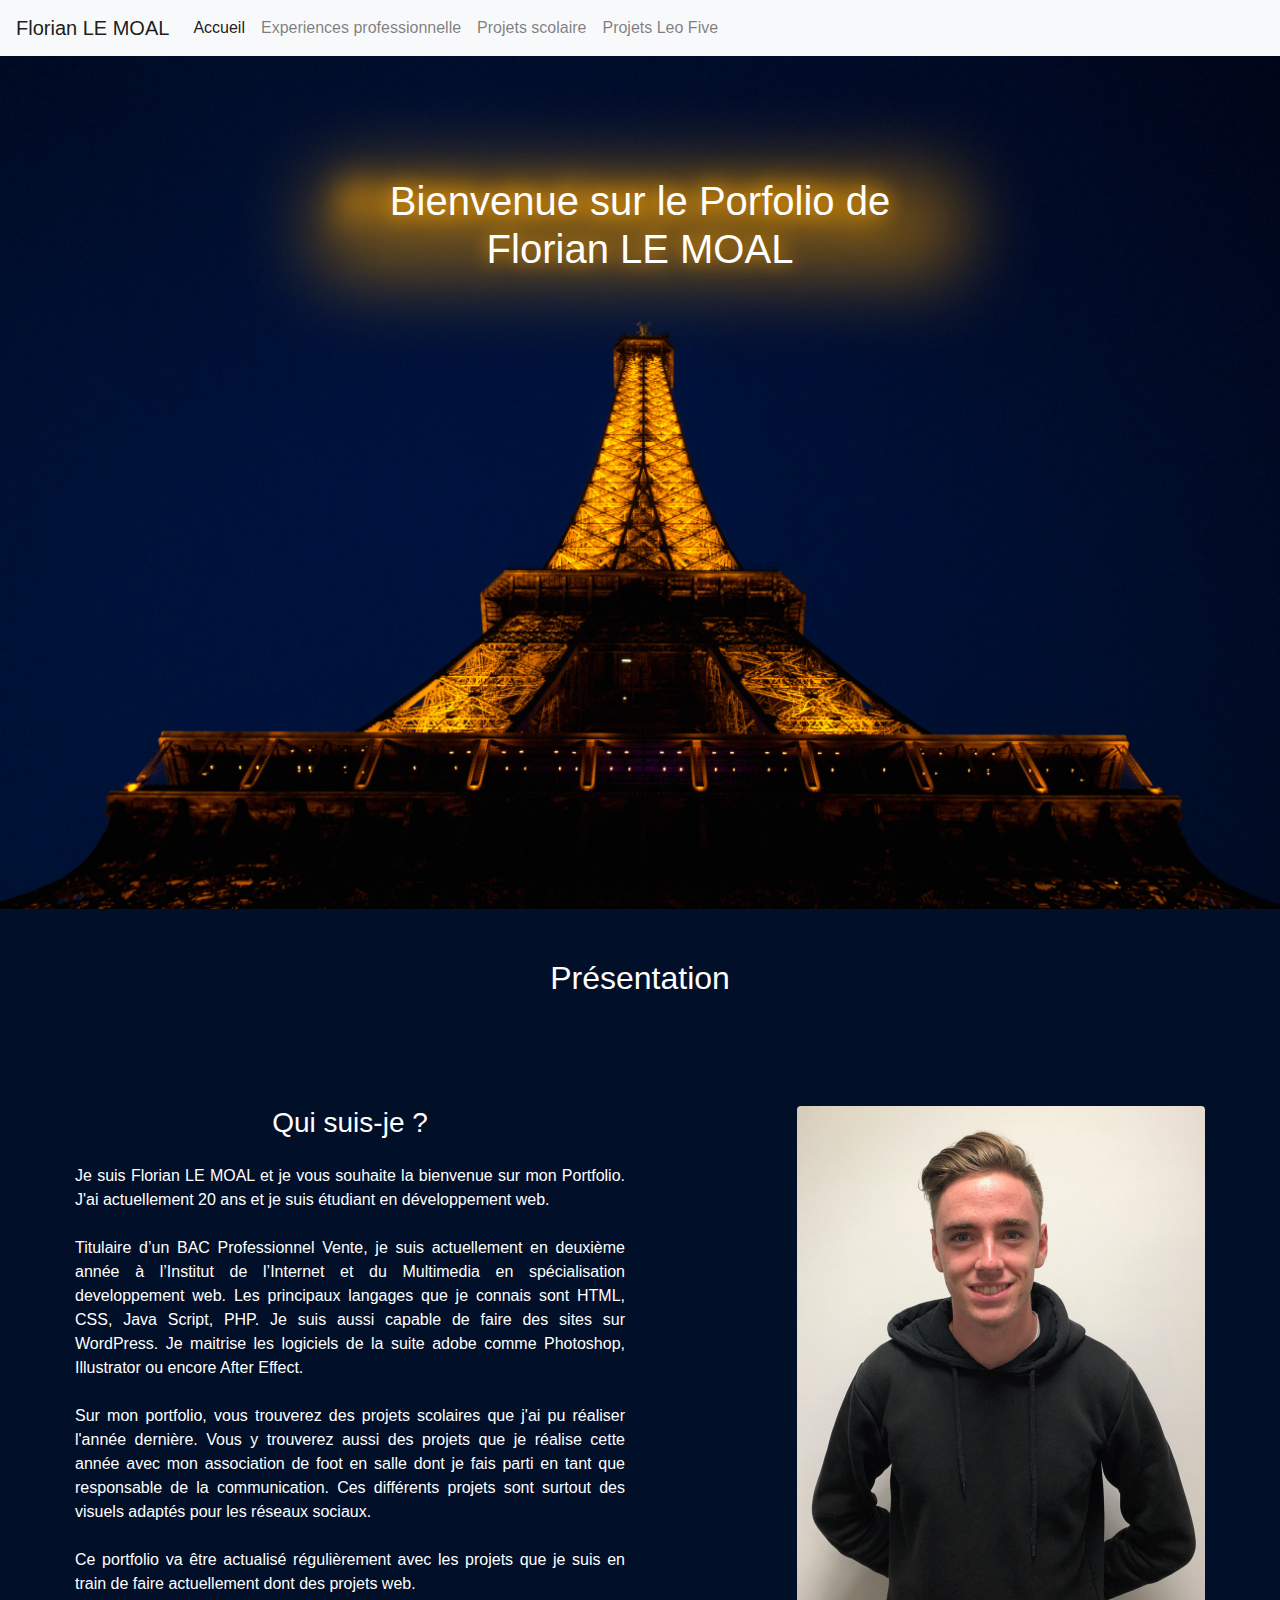
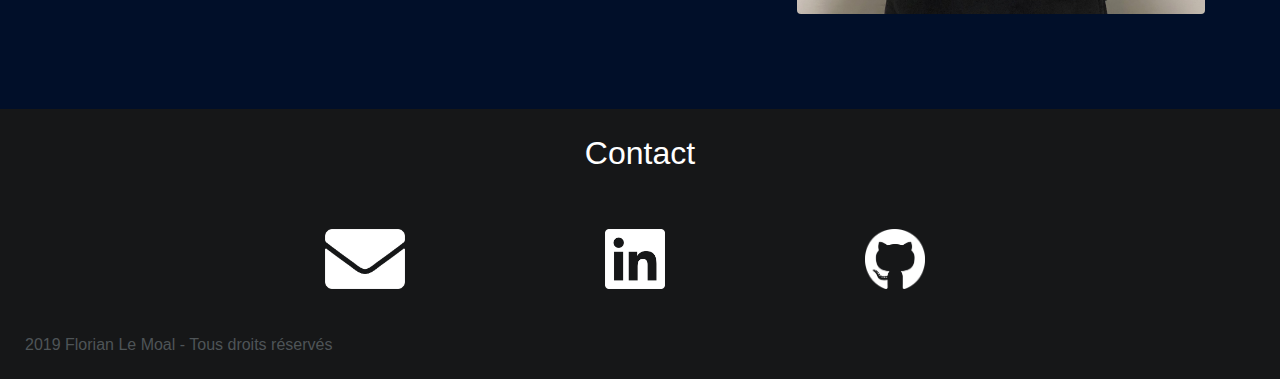
<file: index.html>
<!DOCTYPE html>
<html lang="fr">

<head>
  <meta charset="UTF-8">
  <meta name="viewport" content="width=device-width, initial-scale=1.0">
  <meta http-equiv="X-UA-Compatible" content="ie=edge">
  <link type="text/css" rel="stylesheet" href="style.css">
  <link rel="stylesheet" href="https://stackpath.bootstrapcdn.com/bootstrap/4.3.1/css/bootstrap.min.css"
    integrity="sha384-ggOyR0iXCbMQv3Xipma34MD+dH/1fQ784/j6cY/iJTQUOhcWr7x9JvoRxT2MZw1T" crossorigin="anonymous">
  <script src="https://code.jquery.com/jquery-3.3.1.slim.min.js"
    integrity="sha384-q8i/X+965DzO0rT7abK41JStQIAqVgRVzpbzo5smXKp4YfRvH+8abtTE1Pi6jizo" crossorigin="anonymous">
  </script>
  <script src="https://cdnjs.cloudflare.com/ajax/libs/popper.js/1.14.7/umd/popper.min.js"
    integrity="sha384-UO2eT0CpHqdSJQ6hJty5KVphtPhzWj9WO1clHTMGa3JDZwrnQq4sF86dIHNDz0W1" crossorigin="anonymous">
  </script>
  <script src="https://stackpath.bootstrapcdn.com/bootstrap/4.3.1/js/bootstrap.min.js"
    integrity="sha384-JjSmVgyd0p3pXB1rRibZUAYoIIy6OrQ6VrjIEaFf/nJGzIxFDsf4x0xIM+B07jRM" crossorigin="anonymous">
  </script>
  <title>Portfolio Florian LE MOAL</title>
</head>

<body>
  <header>
    <nav class="navbar navbar-expand-lg navbar-light bg-light">
      <a class="navbar-brand" href="index.html">Florian LE MOAL</a>
      <button class="navbar-toggler" type="button" data-toggle="collapse" data-target="#navbarNav"
        aria-controls="navbarNav" aria-expanded="false" aria-label="Toggle navigation">
        <span class="navbar-toggler-icon"></span>
      </button>
      <div class="collapse navbar-collapse" id="navbarNav">
        <ul class="navbar-nav">
          <li class="nav-item active">
            <a class="nav-link" href="index.html">Accueil <span class="sr-only">(current)</span></a>
          </li>
          <li class="nav-item">
            <a class="nav-link" href="experiences_professionnelle/index.html">Experiences professionnelle</a>
          </li>
          <li class="nav-item">
            <a class="nav-link" href="projets_scolaire/index.html">Projets scolaire</a>
          </li>
          <li class="nav-item">
            <a class="nav-link" href="projets_leofive/index.html">Projets Leo Five</a>
          </li>
        </ul>
      </div>
    </nav>
  </header>

  <div class="bgImage">
    <img src="img/page_accueil/felipe-dolce-spTt22oU5z0-unsplash.jpg" class="img-fluid" alt="Responsive image">
    <h1 class="neon" data-text="[Porfolio de Florian LE MOAL]">Bienvenue sur le Porfolio de Florian LE MOAL</h1>

  </div>


  <div class="presentationFlorian">
    <h2 class="neonPresentation">Présentation</h2>
    <div class="imgFlorian">
      <img src="img/page_accueil/img1.png" class="rounded mx-auto d-block" alt="Photo Florian">
    </div>
    <div class="textPresentation">
      <h3>Qui suis-je ?</h3>

      <p class="text-justify">Je suis Florian LE MOAL et je vous souhaite la bienvenue sur mon Portfolio.
        J'ai actuellement 20 ans et je suis étudiant en développement web.<br><br>
        Titulaire d’un BAC Professionnel Vente,
        je suis actuellement en deuxième année à l’Institut de l’Internet et du Multimedia en spécialisation
        developpement web. Les principaux langages que je connais sont HTML, CSS, Java Script, PHP. Je suis aussi
        capable de faire des sites sur WordPress.
        Je maitrise les logiciels de la suite adobe comme Photoshop, Illustrator ou encore After Effect.<br><br>
        Sur mon portfolio, vous trouverez des projets scolaires que j'ai pu réaliser l'année dernière. Vous 
        y trouverez aussi des projets que je réalise cette année avec mon association de foot en salle dont je fais
        parti en tant que responsable de la communication. Ces différents projets sont surtout des visuels adaptés
        pour les réseaux sociaux.<br><br>
        Ce portfolio va être actualisé régulièrement avec les projets que je suis en train de faire actuellement dont
        des projets web.</p>
    </div>
  </div>

  <footer>
    <h2>Contact</h2>
    <div class="logos">
      <ul>
        <li>
          <a href="mailto:florian.le_moal@outlook.fr"><img src="img/contact/envelope-solid.png" class="enveloppe"
              alt="logo enveloppe"></a>
        </li>
        <li>
          <a href="https://www.linkedin.com/in/florianlemoal/"><img src="img/contact/linkedin-brands.png"
              class="linkedin" alt="logo linkedin"></a>
        </li>
        <li>
          <a href="https://github.com/Florianlm78"><img src="img/contact/github-brands.png" class="github"
              alt="logo github"></a>
        </li>
      </ul>
    </div>

    <p class="droits">2019 Florian Le Moal - Tous droits réservés</p>
  </footer>

</body>

</html>
</file>
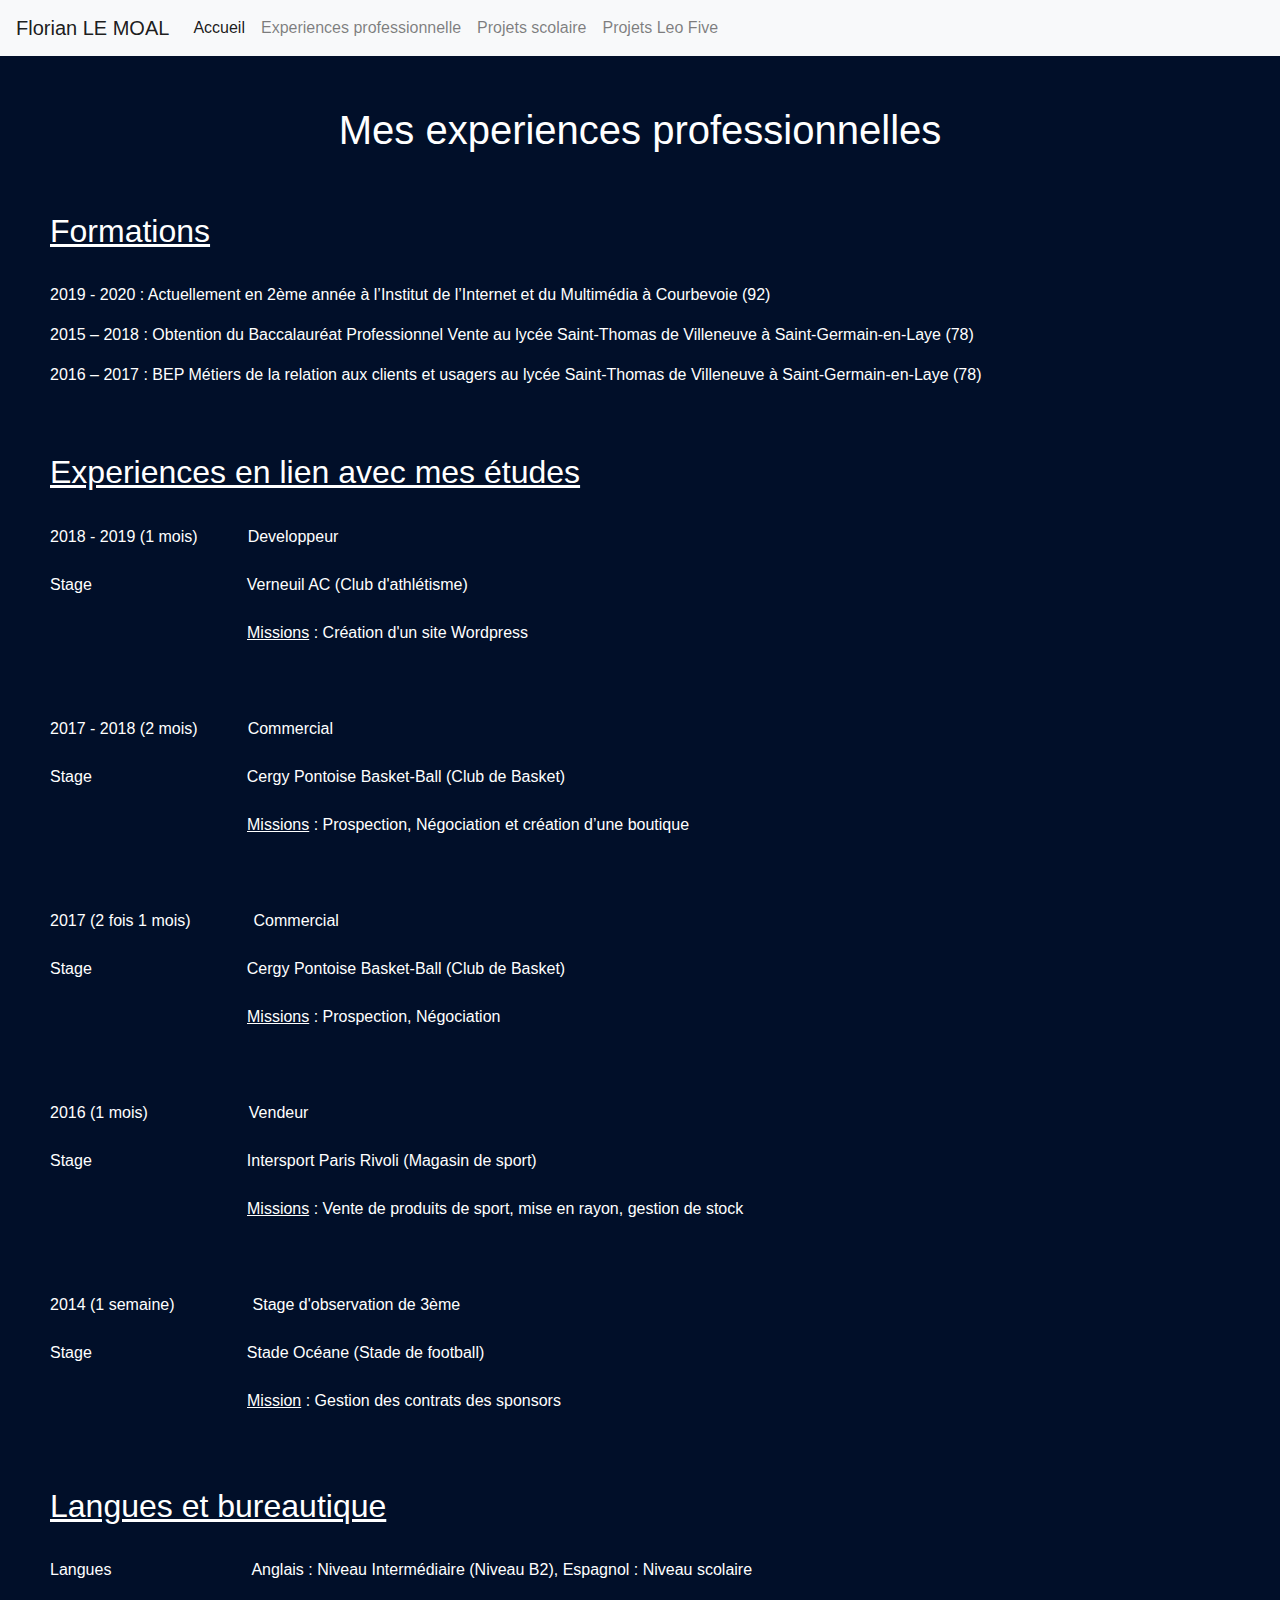
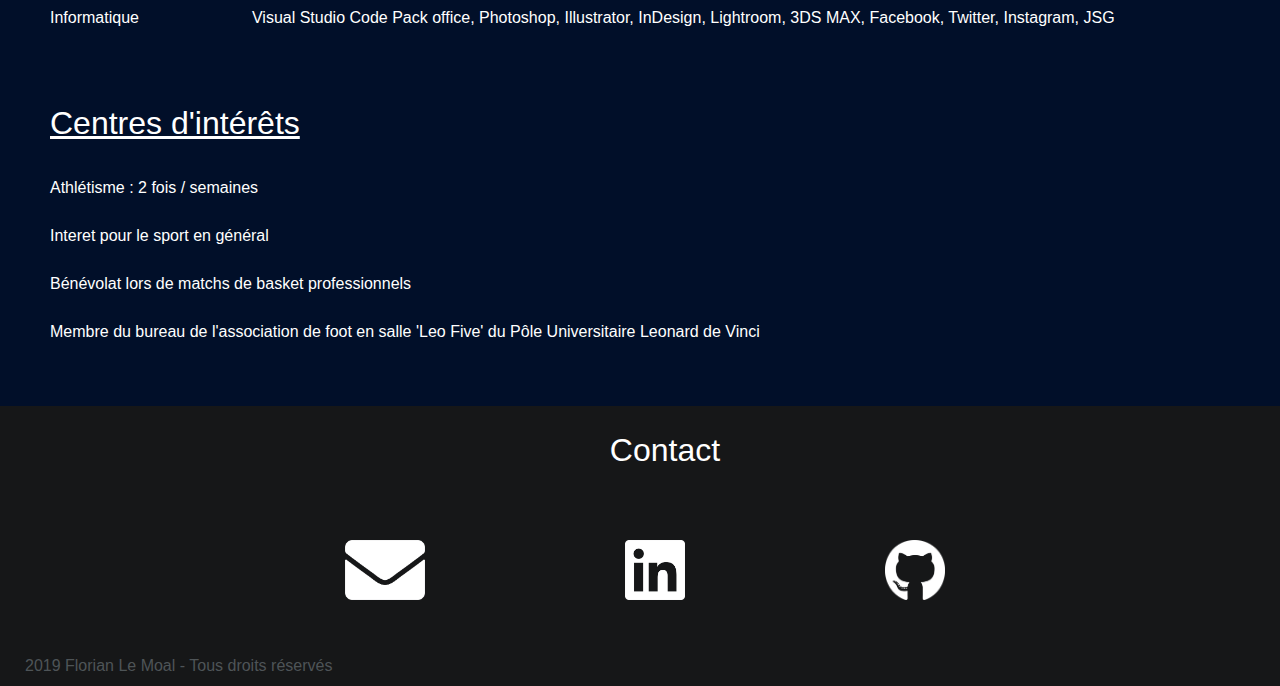
<file: experiences_professionnelle/index.html>
<!DOCTYPE html>
<html lang="fr">

<head>
  <meta charset="UTF-8">
  <meta name="viewport" content="width=device-width, initial-scale=1.0">
  <meta http-equiv="X-UA-Compatible" content="ie=edge">
  <link type="text/css" rel="stylesheet" href="style.css">
  <link rel="stylesheet" href="https://stackpath.bootstrapcdn.com/bootstrap/4.3.1/css/bootstrap.min.css"
    integrity="sha384-ggOyR0iXCbMQv3Xipma34MD+dH/1fQ784/j6cY/iJTQUOhcWr7x9JvoRxT2MZw1T" crossorigin="anonymous">
  <script src="https://code.jquery.com/jquery-3.3.1.slim.min.js"
    integrity="sha384-q8i/X+965DzO0rT7abK41JStQIAqVgRVzpbzo5smXKp4YfRvH+8abtTE1Pi6jizo" crossorigin="anonymous">
  </script>
  <script src="https://cdnjs.cloudflare.com/ajax/libs/popper.js/1.14.7/umd/popper.min.js"
    integrity="sha384-UO2eT0CpHqdSJQ6hJty5KVphtPhzWj9WO1clHTMGa3JDZwrnQq4sF86dIHNDz0W1" crossorigin="anonymous">
  </script>
  <script src="https://stackpath.bootstrapcdn.com/bootstrap/4.3.1/js/bootstrap.min.js"
    integrity="sha384-JjSmVgyd0p3pXB1rRibZUAYoIIy6OrQ6VrjIEaFf/nJGzIxFDsf4x0xIM+B07jRM" crossorigin="anonymous">
  </script>
  <title>Portfolio Florian LE MOAL</title>
</head>

<body>
  <header>
    <nav class="navbar navbar-expand-lg navbar-light bg-light">
      <a class="navbar-brand" href="../index.html">Florian LE MOAL</a>
      <button class="navbar-toggler" type="button" data-toggle="collapse" data-target="#navbarNav"
        aria-controls="navbarNav" aria-expanded="false" aria-label="Toggle navigation">
        <span class="navbar-toggler-icon"></span>
      </button>
      <div class="collapse navbar-collapse" id="navbarNav">
        <ul class="navbar-nav">
          <li class="nav-item active">
            <a class="nav-link" href="../index.html">Accueil <span class="sr-only">(current)</span></a>
          </li>
          <li class="nav-item">
            <a class="nav-link" href="../experiences_professionnelle/index.html">Experiences professionnelle</a>
          </li>
          <li class="nav-item">
            <a class="nav-link" href="../projets_scolaire/index.html">Projets scolaire</a>
          </li>
          <li class="nav-item">
            <a class="nav-link" href="index.html">Projets Leo Five</a>
          </li>
        </ul>
      </div>
    </nav>
  </header>


  <div class="cv">
    <h1>Mes experiences professionnelles</h1>

    <h2><u>Formations</u></h2>
    <p>2019 - 2020 : Actuellement en 2ème année à l’Institut de l’Internet et du Multimédia à Courbevoie (92)</p>
    <p>2015 – 2018 : Obtention du Baccalauréat Professionnel Vente au lycée Saint-Thomas de Villeneuve à
      Saint-Germain-en-Laye (78)</p>
    <p>2016 – 2017 : BEP Métiers de la relation aux clients et usagers au lycée Saint-Thomas de Villeneuve à
      Saint-Germain-en-Laye (78)</p>

    <h2><u>Experiences en lien avec mes études</u></h2>
    <p class="texteGauche">2018 - 2019 (1 mois)</p>
    <p class="texteDroite">Developpeur</p><br><br>
    <p class="texteGauche une">Stage</p>
    <p class="texteDroite deux">Verneuil AC (Club d'athlétisme)</p><br><br>
    <p class="texteDroite trois"><u>Missions</u> : Création d'un site Wordpress</p><br><br><br><br>

    <p class="texteGauche">2017 - 2018 (2 mois)</p>
    <p class="texteDroite">Commercial</p><br><br>
    <p class="texteGauche une">Stage</p>
    <p class="texteDroite deux">Cergy Pontoise Basket-Ball (Club de Basket)</p><br><br>
    <p class="texteDroite trois"><u>Missions</u> : Prospection, Négociation et création d’une boutique</p>
    <br><br><br><br>

    <p class="texteGauche">2017 (2 fois 1 mois)</p>
    <p class="texteDroite quatre">Commercial</p><br><br>
    <p class="texteGauche une">Stage</p>
    <p class="texteDroite deux">Cergy Pontoise Basket-Ball (Club de Basket)</p><br><br>
    <p class="texteDroite trois"><u>Missions</u> : Prospection, Négociation</p><br><br><br><br>

    <p class="texteGauche">2016 (1 mois)</p>
    <p class="texteDroite cinq">Vendeur</p><br><br>
    <p class="texteGauche une">Stage</p>
    <p class="texteDroite deux">Intersport Paris Rivoli (Magasin de sport)</p><br><br>
    <p class="texteDroite trois"><u>Missions</u>  : Vente de produits de sport, mise en rayon, gestion de stock</p>
    <br><br><br><br>

    <p class="texteGauche">2014 (1 semaine)</p>
    <p class="texteDroite six">Stage d'observation de 3ème</p><br><br>
    <p class="texteGauche une">Stage</p>
    <p class="texteDroite deux">Stade Océane (Stade de football)</p><br><br>
    <p class="texteDroite trois"><u>Mission</u> : Gestion des contrats des sponsors</p><br><br>

    <h2><u>Langues et bureautique</u></h2>
    <p class="texteGauche">Langues</p>
    <p class="texteDroite sept">Anglais : Niveau Intermédiaire (Niveau B2), Espagnol : Niveau scolaire</p><br><br>
    <p class="texteGauche une">Informatique</p>
    <p class="texteDroite huit">Visual Studio Code Pack office, Photoshop, Illustrator, InDesign, Lightroom, 3DS MAX,
      Facebook, Twitter, Instagram, JSG</p><br><br>

    <h2><u>Centres d'intérêts</u></h2>
    <p class="texteGauche">Athlétisme : 2 fois / semaines</p><br><br>
    <p class="texteGauche">Interet pour le sport en général</p><br><br>
    <p class="texteGauche">Bénévolat lors de matchs de basket professionnels</p><br><br>
    <p class="texteGauche">Membre du bureau de l'association de foot en salle 'Leo Five' du Pôle Universitaire Leonard
      de Vinci</p>

  </div>

  <footer>
    <h2 class="textContact">Contact</h2>
    <div class="logos">
      <ul>
        <li>
          <a href="mailto:florian.le_moal@outlook.fr"><img src="../img/contact/envelope-solid.png" class="enveloppe"
              alt="logo enveloppe"></a>
        </li>
        <li>
          <a href="https://www.linkedin.com/in/florianlemoal/"><img src="../img/contact/linkedin-brands.png"
              class="linkedin" alt="logo linkedin"></a>
        </li>
        <li>
          <a href="https://github.com/Florianlm78"><img src="../img/contact/github-brands.png" class="github"
              alt="logo github"></a>
        </li>
      </ul>
    </div>


    <p class="droits">2019 Florian Le Moal - Tous droits réservés</p>

  </footer>
</file>
<file: style.css>
@import url('https://fonts.googleapis.com/css?family=Quicksand&display=swap');

body {
    margin: 0;
    padding: 0;
    font-family: 'Quicksand', sans-serif;
}

/*---------------- Néons -----------------*/


.neon {
    position: absolute;
    top: 25%;
    left: 50%;
    transform: translate(-50%, -50%);
    margin: 0px;
    padding: 0 20px;
    font-size: 3, 5em;
    color: #ffffff;
    text-shadow: 0 0 20px #ffa500;
    text-align: center;
}

.neon:after {
    content: attr(data-text);
    position: absolute;
    top: 0;
    left: 0;
    padding: 0 20px;
    z-index: -1;
    color: #ffa500;
    filter: blur(15px);
}

.neon:before {
    content: '';
    position: absolute;
    top: 0;
    left: 0;
    width: 100%;
    height: 100%;
    background: #ffa500;
    z-index: -2;
    opacity: .5;
    filter: blur(40px);
}

/*---------------- Présentation Florian -----------------*/

.presentationFlorian {
    width: 100%;
    height: 800px;
    background-color: #010f29;
    padding: 0 75px;
}

.neonPresentation {
    text-align: center;
    color: #ffffff;
    padding-top: 50px;

}

.mx-auto {
    float: right;
    width: 408px;
    height: 508px;
    margin-top: 100px;

}

.textPresentation {
    float: left;
    margin-top: 100px;
    width: 550px;
    text-align: center;
    color: #ffffff;
}

.text-justify {
    margin-top: 25px;
}


/*---------------- Footer -----------------*/

footer {
    width: 100%;
    height: 270px;
    background-color: #161718;
}

h2 {
    padding-top: 25px;
    text-align: center;
    color: #ffffff;
}

li {
    list-style: none;
}

.enveloppe {
    float: left;
    height: 60px;
    width: 80px;
    margin: 40px 0 0 285px;
}

.linkedin {
    float: left;
    height: 60px;
    width: 60px;
    margin: 40px 200px 0 200px;
}

.github {
    float: left;
    height: 60px;
    width: 60px;
    margin-top: 40px;
}

.droits {
    color: #4e5457;
    margin: 160px 0 0 25px;

}
</file>
<file: experiences_professionnelle/style.css>
@import url('https://fonts.googleapis.com/css?family=Quicksand&display=swap');

body {
    margin: 0;
    padding: 0;
    font-family: 'Quicksand', sans-serif;

}

/*---------------- CV -----------------*/

.cv {
    width: 100%;
    height: 1950px;
    background-color: #010f29;
    color: #ffffff;
}

h1 {
    text-align: center;
    padding-top: 50px;
}

h2 {
    padding: 50px 0 25px 0;
    margin: 0 0 0 50px;
}

p {
    margin: 50px 0 50px 50px;
}

.texteGauche,
.texteDroite {
    float: left;
}

.deux {
    padding-left: 105px;
}

.trois {
    padding-left: 197px;
}

.quatre {
    padding-left: 13px;
}

.cinq {
    padding-left: 51px;
}

.six {
    padding-left: 28px;
}

.sept {
    padding-left: 90px;
}

.huit {
    padding-left: 63px;
}



/*---------------- Footer -----------------*/

footer {
    width: 100%;
    height: 280px;
    background-color: #161718;
}

.textContact {
    padding-top: 25px;
    text-align: center;
    color: #ffffff;
}

li {
    list-style: none;
}

.enveloppe {
    float: left;
    height: 60px;
    width: 80px;
    margin: 30px 0 0 305px;
}

.linkedin {
    float: left;
    height: 60px;
    width: 60px;
    margin: 30px 200px 0 200px;
}

.github {
    float: left;
    height: 60px;
    width: 60px;
    margin-top: 30px;
}

.droits {
    color: #4e5457;
    margin: 160px 0 0 25px;

}
</file>
